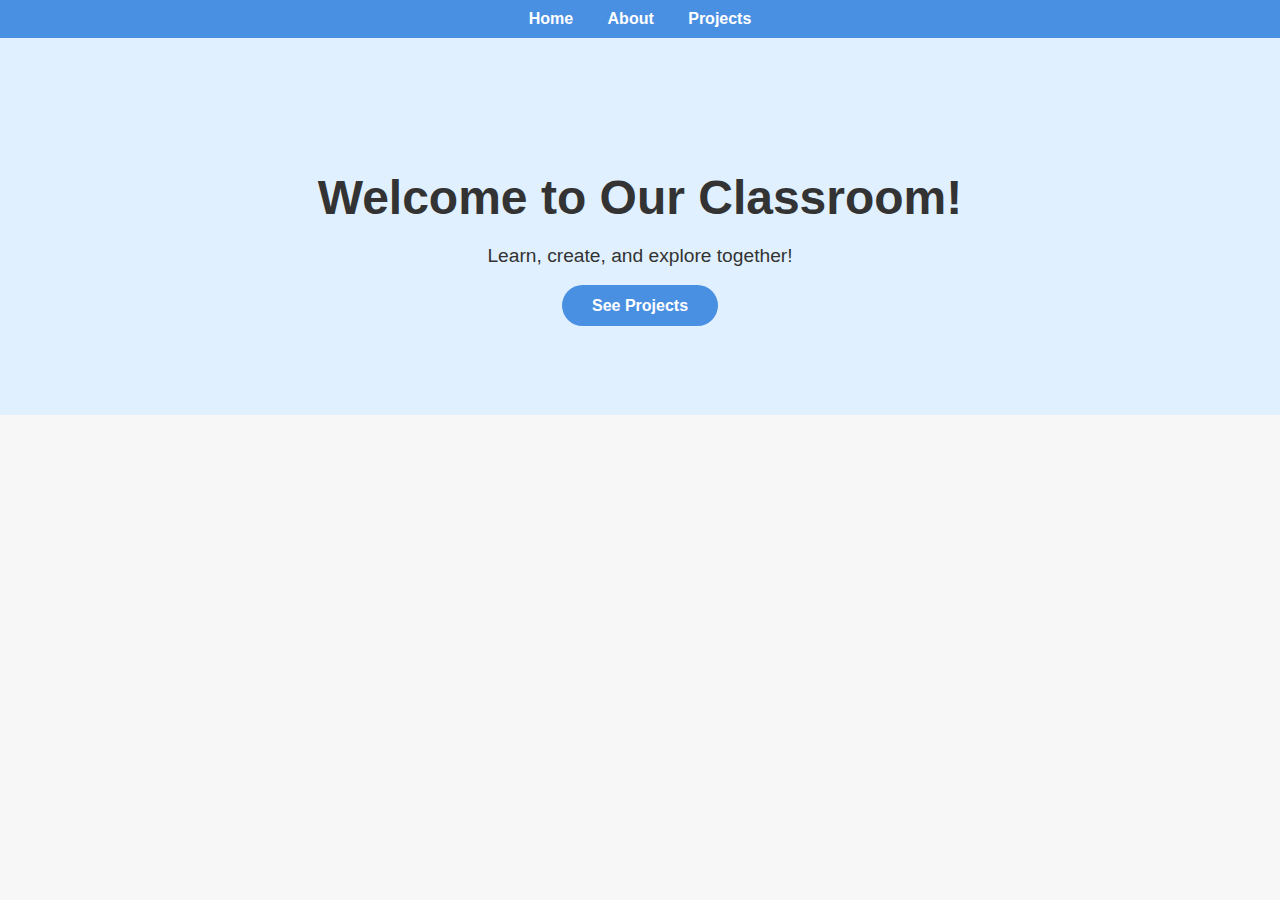
<file: index.html>
<!DOCTYPE html>
<html lang="en">
<head>
  <meta charset="UTF-8">
  <meta name="viewport" content="width=device-width, initial-scale=1.0">
  <title>Classroom Website</title>
  <link rel="stylesheet" href="style.css">
</head>
<body>
  <nav>
    <a href="index.html">Home</a>
    <a href="about.html">About</a>
    <a href="projects.html">Projects</a>
  </nav>

  <section class="hero">
    <h1>Welcome to Our Classroom!</h1>
    <p>Learn, create, and explore together!</p>
    <a href="projects.html" class="btn">See Projects</a>
  </section>
</body>
</html>
</file>
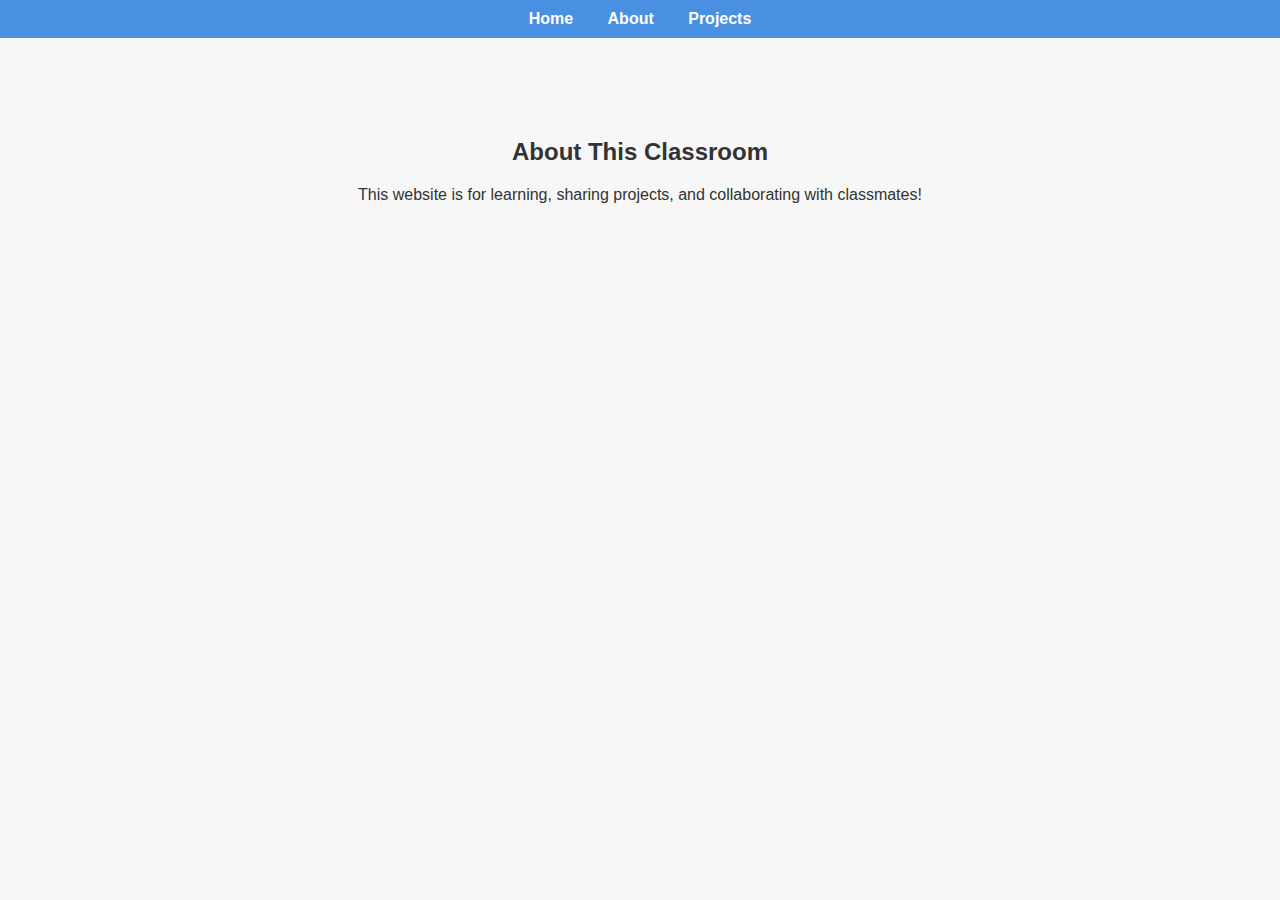
<file: about.html>
<!DOCTYPE html>
<html lang="en">
<head>
  <meta charset="UTF-8">
  <meta name="viewport" content="width=device-width, initial-scale=1.0">
  <title>About</title>
  <link rel="stylesheet" href="style.css">
</head>
<body>
  <nav>
    <a href="index.html">Home</a>
    <a href="about.html">About</a>
    <a href="projects.html">Projects</a>
  </nav>

  <section class="about">
    <h2>About This Classroom</h2>
    <p>This website is for learning, sharing projects, and collaborating with classmates!</p>
  </section>
</body>
</html>
</file>
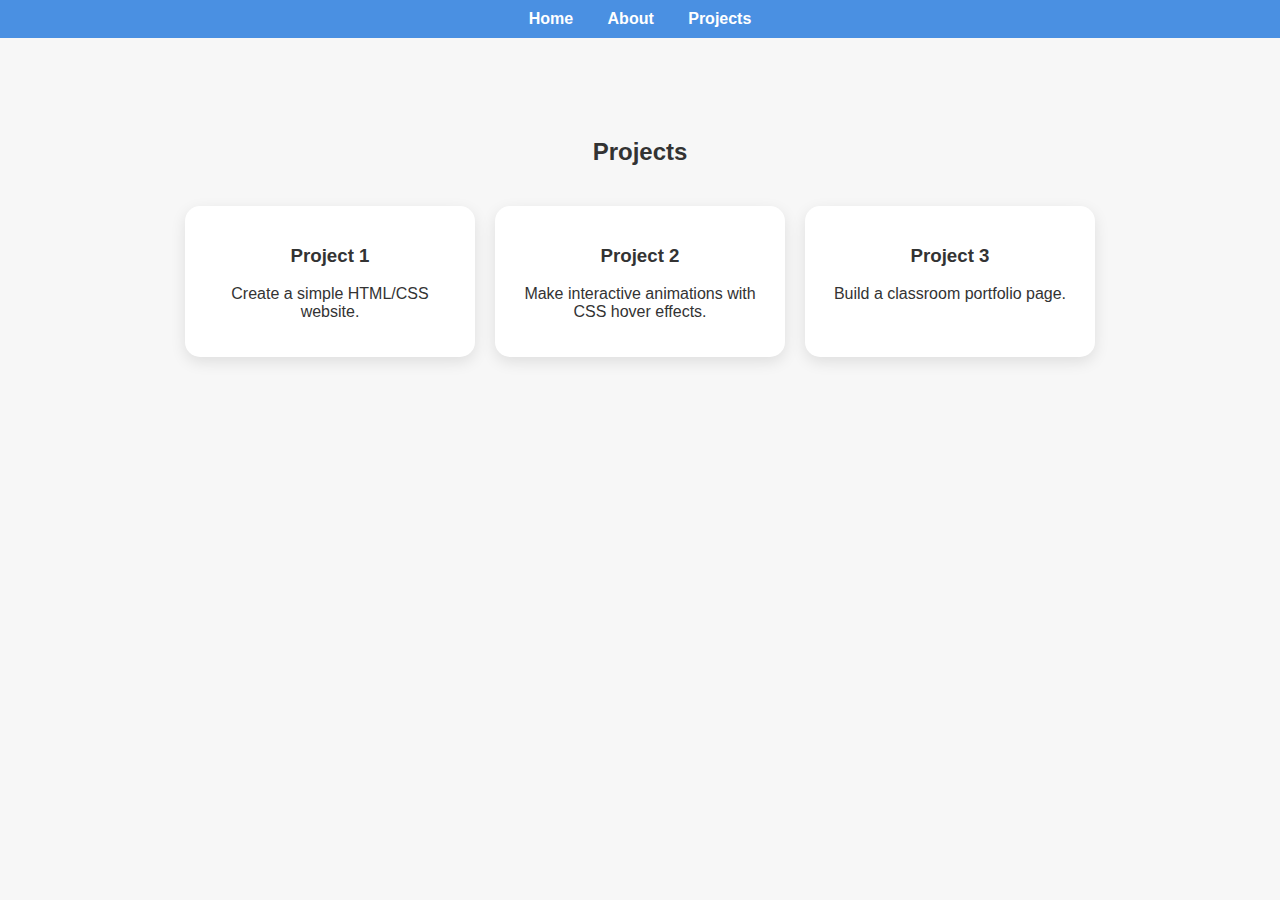
<file: projects.html>
<!DOCTYPE html>
<html lang="en">
<head>
  <meta charset="UTF-8">
  <meta name="viewport" content="width=device-width, initial-scale=1.0">
  <title>Projects</title>
  <link rel="stylesheet" href="style.css">
</head>
<body>
  <nav>
    <a href="index.html">Home</a>
    <a href="about.html">About</a>
    <a href="projects.html">Projects</a>
  </nav>

  <section class="projects">
    <h2>Projects</h2>
    <div class="projects-container">
      <div class="project-card">
        <h3>Project 1</h3>
        <p>Create a simple HTML/CSS website.</p>
      </div>
      <div class="project-card">
        <h3>Project 2</h3>
        <p>Make interactive animations with CSS hover effects.</p>
      </div>
      <div class="project-card">
        <h3>Project 3</h3>
        <p>Build a classroom portfolio page.</p>
      </div>
    </div>
  </section>
</body>
</html>
</file>
<file: style.css>
/* General styles */
body {
  font-family: Arial, sans-serif;
  margin: 0;
  padding: 0;
  background: #f7f7f7;
  color: #333;
}

/* Navbar */
nav {
  background-color: #4A90E2;
  padding: 10px 0;
  text-align: center;
}
nav a {
  color: white;
  margin: 0 15px;
  text-decoration: none;
  font-weight: bold;
  transition: 0.3s;
}
nav a:hover {
  color: #FFD700; /* golden hover */
}

/* Hero section */
.hero {
  text-align: center;
  padding: 100px 20px;
  background: #e0f0ff;
}
.hero h1 {
  font-size: 3em;
  margin-bottom: 20px;
}
.hero p {
  font-size: 1.2em;
  margin-bottom: 30px;
}
.btn {
  background-color: #4A90E2;
  color: white;
  padding: 12px 30px;
  border-radius: 25px;
  text-decoration: none;
  font-weight: bold;
  transition: 0.3s;
}
.btn:hover {
  background-color: #357ABD;
  transform: translateY(-3px);
}

/* About section */
.about {
  padding: 80px 20px;
  text-align: center;
}

/* Projects section */
.projects {
  padding: 80px 20px;
  text-align: center;
}
.projects-container {
  display: flex;
  gap: 20px;
  flex-wrap: wrap;
  justify-content: center;
  margin-top: 40px;
}
.project-card {
  background-color: white;
  padding: 20px;
  width: 250px;
  border-radius: 15px;
  box-shadow: 0 5px 15px rgba(0,0,0,0.1);
  transition: transform 0.3s, box-shadow 0.3s;
}
.project-card:hover {
  transform: translateY(-10px);
  box-shadow: 0 10px 25px rgba(0,0,0,0.2);
}

/* Responsive */
@media (max-width: 768px) {
  .projects-container {
    flex-direction: column;
    align-items: center;
  }
  .hero h1 {
    font-size: 2em;
  }
}
</file>
